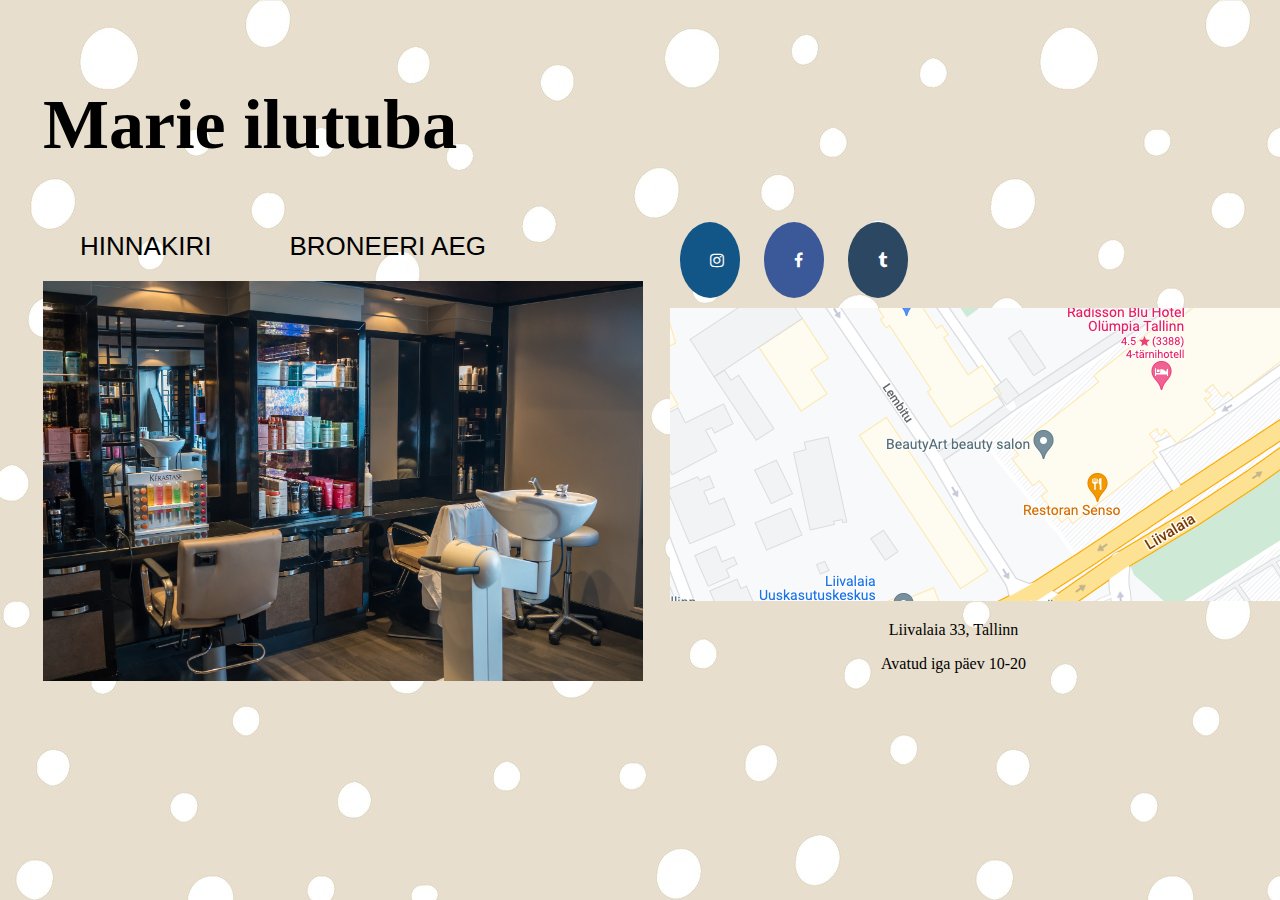
<file: index.html>
<!DOCTYPE html>
<html>
    <head>
        <title>Marie ilutuba</title>
        <link rel="stylesheet" href="style.css">
        <link rel="stylesheet" href="https://cdnjs.cloudflare.com/ajax/libs/font-awesome/4.7.0/css/font-awesome.min.css">
    </head>
    <body>
        <h1>Marie ilutuba</h1>

        <div class="sisu">
            <button onclick="location.href='hinnakiri.html'">HINNAKIRI</button>
            <button onclick="location.href='broneeri.html'">BRONEERI AEG</button>

            <img src="images/tuba.jpg" id="tuba">

            <a href="#" class="fa fa-instagram"></a>
            <a href="#" class="fa fa-facebook"></a>
            <a href="https://www.tumblr.com/laila--things" class="fa fa-tumblr" target="_blank"></a>

            <img src="images/maps.png" id="kaart">

            <p>Liivalaia 33, Tallinn</p>
            <p>Avatud iga päev 10-20</p>
        </div>
    </body>
</html>
</file>
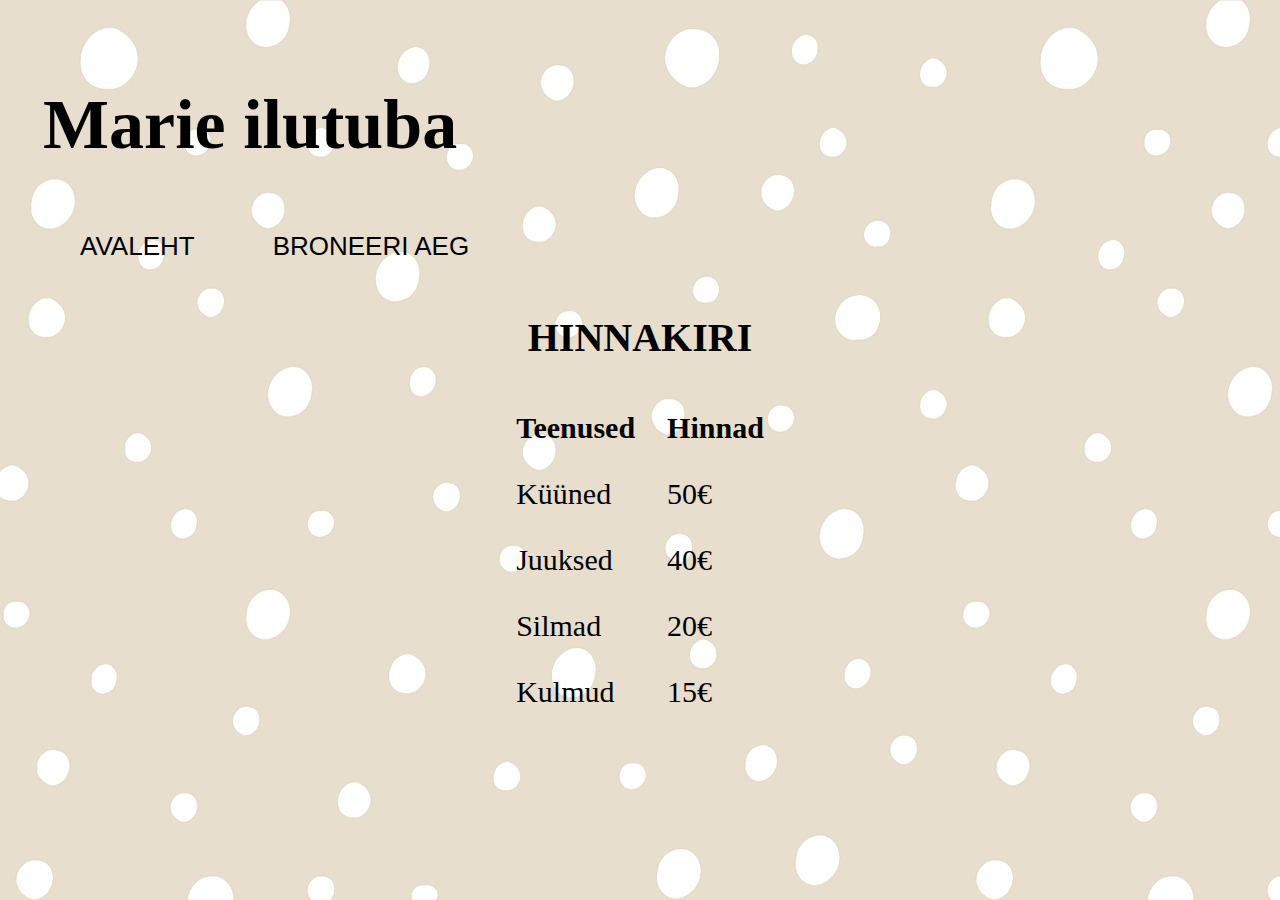
<file: hinnakiri.html>
<!DOCTYPE html>
<html>
    <head>
        <title>Marie ilutuba-Hinnakiri</title>
        <link rel="stylesheet" href="style.css">
    </head>
    <body>
        <h1>Marie ilutuba</h1>

        <button onclick="location.href='index.html'">AVALEHT</button>
        <button onclick="location.href='broneeri.html'">BRONEERI AEG</button>

        <h2 id="hinnakiri">HINNAKIRI</h2>

        <table class="hinnakiri">
            <tr>
                <th>Teenused</th>
                <th>Hinnad</th> 
            </tr>
            <tr>
                <td>Küüned</td>
                <td>50€</td>
            </tr>
            <tr>
                <td>Juuksed</td>
                <td>40€</td>
            </tr>
            <tr>
                <td>Silmad</td>
                <td>20€</td>
            </tr>
            <tr>
                <td>Kulmud</td>
                <td>15€</td>
            </tr>
        </table>
    </body>
</html>
</file>
<file: style.css>
* {
    box-sizing: border-box;
}
body {
    background-image: url("images/background.jpg");
    font-family: cursive;
    padding: 30px 35px;
}

h1 {
    font-size: 70px;
}

button {
    border: none;
    background-color: transparent;
    padding: 15px 35px;
    text-decoration: none;
    display: inline-block;
    font-size: 26px;
    margin: 4px 2px;
    transition-duration: 0.6s;
}

button:hover {
    background-color: lightgray;
}

th, td {
    padding: 15px;
}

.hinnakiri {
    margin-left: auto;
    margin-right: auto;
    font-size: 30px;
}

#hinnakiri {
    text-align: center;
    font-size: 40px;
}

.sisu {
    column-count: 2;
    column-gap: 60px;
}

#tuba {
    width: 600px;
}
#kaart {
    margin-right: 20px;
}
.fa {
    padding: 30px;
    font-size: 35px;
    width: 30px;
    text-align: center;
    text-decoration: none;
    margin: 10px 10px;
    border-radius: 50%;
}

.fa:hover {
    opacity: 0.7;
}

.fa-tumblr {
    background: #2c4762;
    color: white;
}

.fa-facebook {
    background: #3B5998;
    color: white;
}

.fa-instagram {
    background: #125688;
    color: white;
}

p {
    text-align: center;
}
</file>
